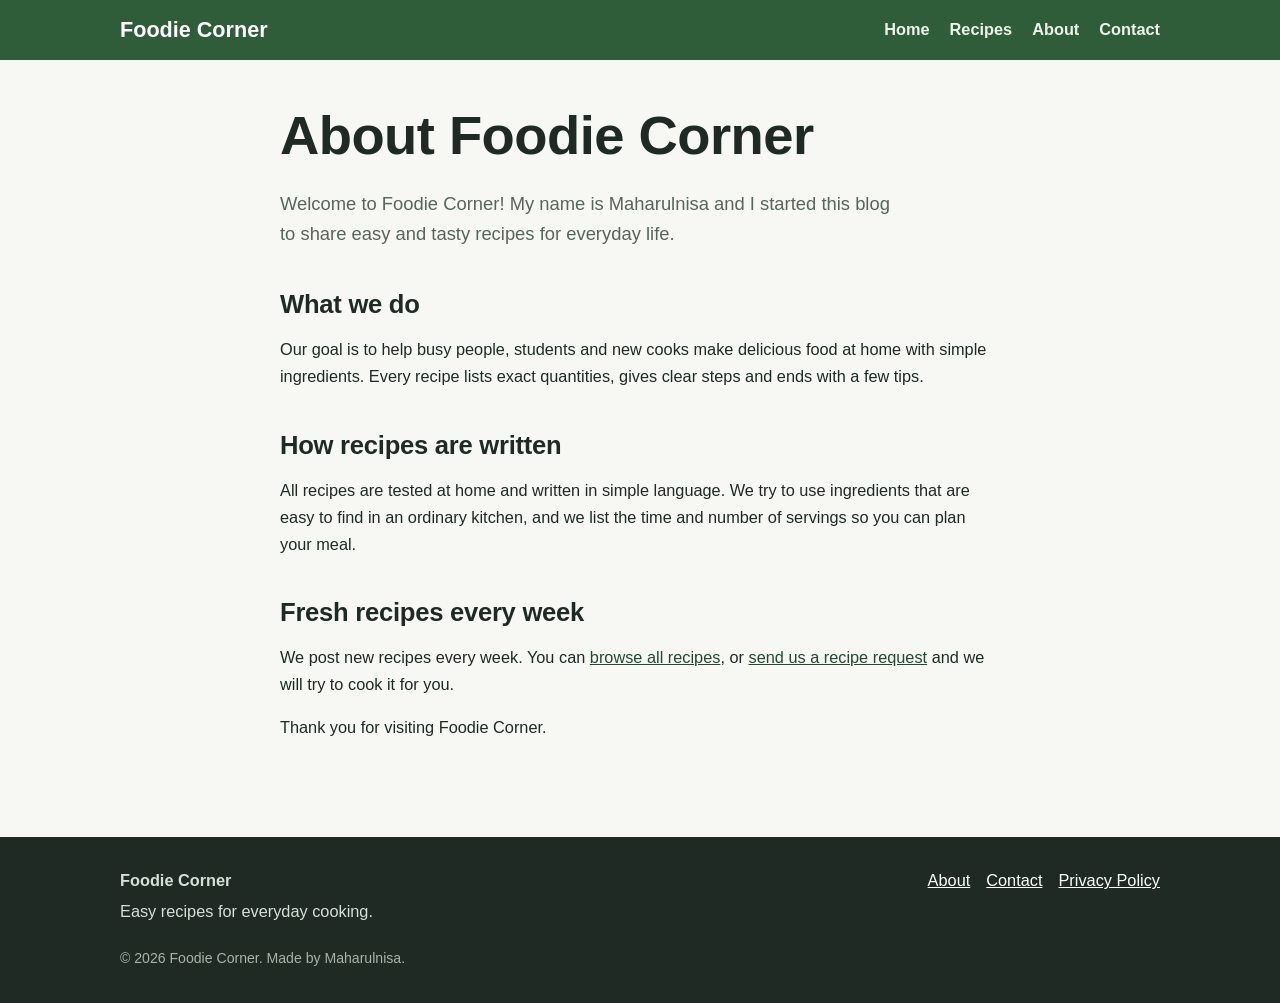
<file: about.html>
<!DOCTYPE html>
<html lang="en">
<head>
<meta charset="UTF-8">
<meta name="viewport" content="width=device-width, initial-scale=1.0">
<title>About Foodie Corner | Home Recipes by Maharulnisa</title>
<meta name="description" content="Learn about Foodie Corner, a home recipe blog by Maharulnisa with easy, tested recipes written in simple language for busy people, students and new cooks.">
<meta name="robots" content="index,follow,max-image-preview:large">
<meta name="theme-color" content="#2f5d3a">
<link rel="canonical" href="https://maharulnisa65.github.io/foodie-corner/about.html">
<link rel="icon" href="favicon.svg" type="image/svg+xml">
<meta property="og:type" content="website">
<meta property="og:site_name" content="Foodie Corner">
<meta property="og:title" content="About Foodie Corner | Home Recipes by Maharulnisa">
<meta property="og:description" content="Learn about Foodie Corner, a home recipe blog by Maharulnisa with easy, tested recipes written in simple language for busy people, students and new cooks.">
<meta property="og:url" content="https://maharulnisa65.github.io/foodie-corner/about.html">
<meta property="og:image" content="https://images.unsplash.com/photo-1540189549336-e6e99c3679fe?w=1200&q=80&auto=format&fit=crop">
<meta name="twitter:card" content="summary_large_image">
<meta name="twitter:title" content="About Foodie Corner | Home Recipes by Maharulnisa">
<meta name="twitter:description" content="Learn about Foodie Corner, a home recipe blog by Maharulnisa with easy, tested recipes written in simple language for busy people, students and new cooks.">
<meta name="twitter:image" content="https://images.unsplash.com/photo-1540189549336-e6e99c3679fe?w=1200&q=80&auto=format&fit=crop">
<link rel="stylesheet" href="style.css">

</head>
<body>
<a class="skip" href="#main">Skip to content</a>
<header class="site-header"><div class="bar">
<a class="logo" href="index.html">Foodie Corner</a>
<nav aria-label="Main navigation"><a href="index.html">Home</a><a href="index.html#recipes">Recipes</a><a href="about.html">About</a><a href="contact.html">Contact</a></nav>
</div></header>
<main id="main">
<div class="bar narrow page">
<h1>About Foodie Corner</h1>
<p class="lead">Welcome to Foodie Corner! My name is Maharulnisa and I started this blog to share easy and tasty recipes for everyday life.</p>
<h2>What we do</h2>
<p>Our goal is to help busy people, students and new cooks make delicious food at home with simple ingredients. Every recipe lists exact quantities, gives clear steps and ends with a few tips.</p>
<h2>How recipes are written</h2>
<p>All recipes are tested at home and written in simple language. We try to use ingredients that are easy to find in an ordinary kitchen, and we list the time and number of servings so you can plan your meal.</p>
<h2>Fresh recipes every week</h2>
<p>We post new recipes every week. You can <a href="index.html#recipes">browse all recipes</a>, or <a href="contact.html">send us a recipe request</a> and we will try to cook it for you.</p>
<p>Thank you for visiting Foodie Corner.</p>
</div>
</main>
<footer class="site-footer"><div class="bar">
<div><strong>Foodie Corner</strong><p>Easy recipes for everyday cooking.</p></div>
<nav aria-label="Footer navigation"><a href="about.html">About</a><a href="contact.html">Contact</a><a href="privacy-policy.html">Privacy Policy</a></nav>
<p class="copy">&copy; 2026 Foodie Corner. Made by Maharulnisa.</p>
</div></footer>
</body>
</html>
</file>
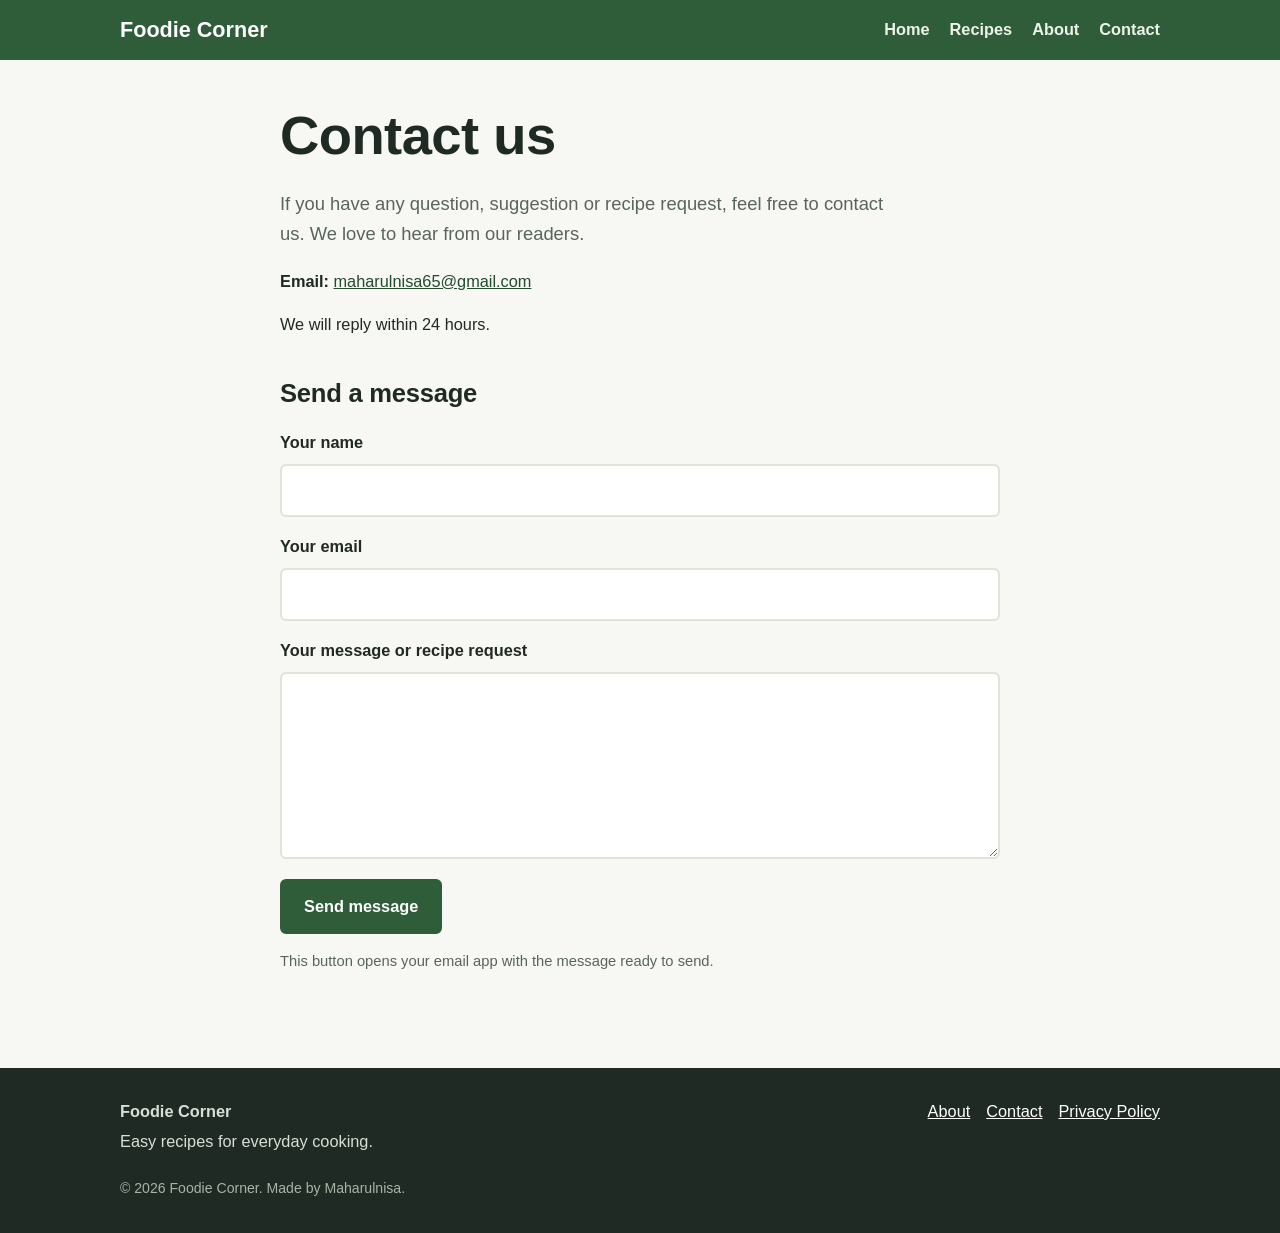
<file: contact.html>
<!DOCTYPE html>
<html lang="en">
<head>
<meta charset="UTF-8">
<meta name="viewport" content="width=device-width, initial-scale=1.0">
<title>Contact Foodie Corner | Questions and Recipe Requests</title>
<meta name="description" content="Contact Foodie Corner with a question, suggestion or recipe request. We reply to every email within 24 hours.">
<meta name="robots" content="index,follow,max-image-preview:large">
<meta name="theme-color" content="#2f5d3a">
<link rel="canonical" href="https://maharulnisa65.github.io/foodie-corner/contact.html">
<link rel="icon" href="favicon.svg" type="image/svg+xml">
<meta property="og:type" content="website">
<meta property="og:site_name" content="Foodie Corner">
<meta property="og:title" content="Contact Foodie Corner | Questions and Recipe Requests">
<meta property="og:description" content="Contact Foodie Corner with a question, suggestion or recipe request. We reply to every email within 24 hours.">
<meta property="og:url" content="https://maharulnisa65.github.io/foodie-corner/contact.html">
<meta property="og:image" content="https://images.unsplash.com/photo-1540189549336-e6e99c3679fe?w=1200&q=80&auto=format&fit=crop">
<meta name="twitter:card" content="summary_large_image">
<meta name="twitter:title" content="Contact Foodie Corner | Questions and Recipe Requests">
<meta name="twitter:description" content="Contact Foodie Corner with a question, suggestion or recipe request. We reply to every email within 24 hours.">
<meta name="twitter:image" content="https://images.unsplash.com/photo-1540189549336-e6e99c3679fe?w=1200&q=80&auto=format&fit=crop">
<link rel="stylesheet" href="style.css">

</head>
<body>
<a class="skip" href="#main">Skip to content</a>
<header class="site-header"><div class="bar">
<a class="logo" href="index.html">Foodie Corner</a>
<nav aria-label="Main navigation"><a href="index.html">Home</a><a href="index.html#recipes">Recipes</a><a href="about.html">About</a><a href="contact.html">Contact</a></nav>
</div></header>
<main id="main">
<div class="bar narrow page">
<h1>Contact us</h1>
<p class="lead">If you have any question, suggestion or recipe request, feel free to contact us. We love to hear from our readers.</p>
<p><strong>Email:</strong> <a href="mailto:maharulnisa65@gmail.com">maharulnisa65@gmail.com</a></p>
<p>We will reply within 24 hours.</p>
<h2>Send a message</h2>
<form class="form" action="mailto:maharulnisa65@gmail.com" method="post" enctype="text/plain">
<label for="n">Your name</label><input id="n" name="name" type="text" required autocomplete="name">
<label for="e">Your email</label><input id="e" name="email" type="email" required autocomplete="email">
<label for="m">Your message or recipe request</label><textarea id="m" name="message" rows="6" required></textarea>
<button class="btn" type="submit">Send message</button>
</form>
<p class="note">This button opens your email app with the message ready to send.</p>
</div>
</main>
<footer class="site-footer"><div class="bar">
<div><strong>Foodie Corner</strong><p>Easy recipes for everyday cooking.</p></div>
<nav aria-label="Footer navigation"><a href="about.html">About</a><a href="contact.html">Contact</a><a href="privacy-policy.html">Privacy Policy</a></nav>
<p class="copy">&copy; 2026 Foodie Corner. Made by Maharulnisa.</p>
</div></footer>
</body>
</html>
</file>
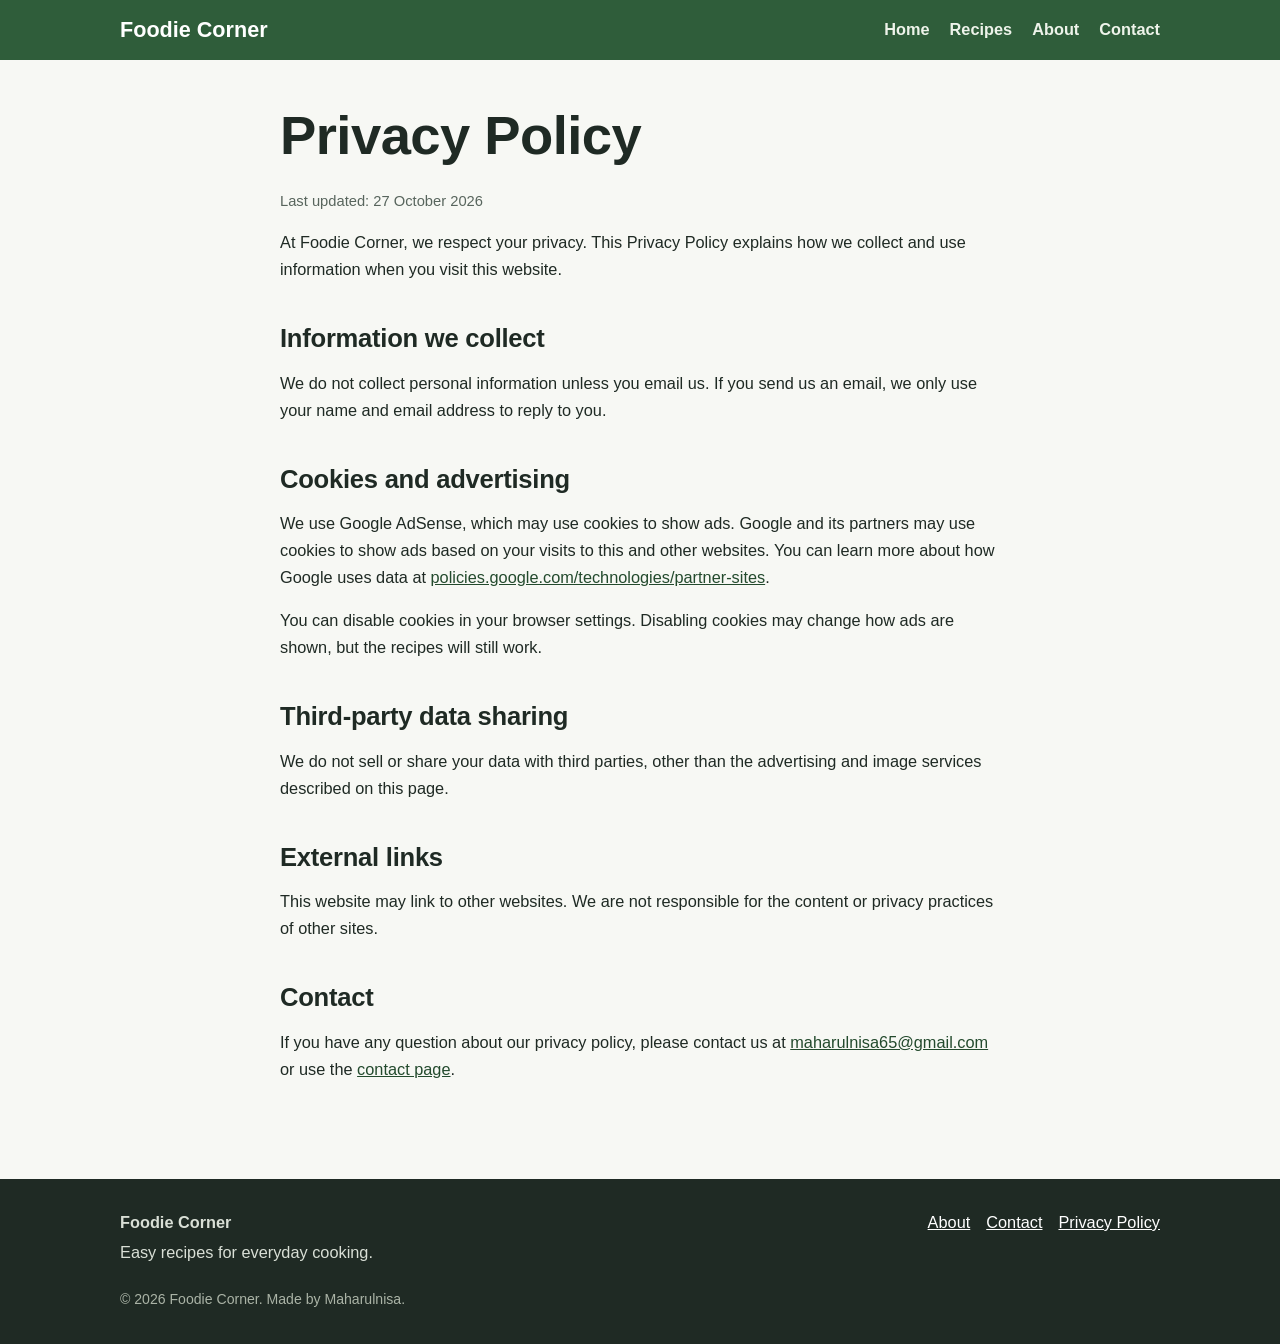
<file: privacy-policy.html>
<!DOCTYPE html>
<html lang="en">
<head>
<meta charset="UTF-8">
<meta name="viewport" content="width=device-width, initial-scale=1.0">
<title>Privacy Policy | Foodie Corner</title>
<meta name="description" content="Read the Foodie Corner privacy policy: what information we collect, how cookies and Google AdSense are used, and how to contact us.">
<meta name="robots" content="index,follow,max-image-preview:large">
<meta name="theme-color" content="#2f5d3a">
<link rel="canonical" href="https://maharulnisa65.github.io/foodie-corner/privacy-policy.html">
<link rel="icon" href="favicon.svg" type="image/svg+xml">
<meta property="og:type" content="website">
<meta property="og:site_name" content="Foodie Corner">
<meta property="og:title" content="Privacy Policy | Foodie Corner">
<meta property="og:description" content="Read the Foodie Corner privacy policy: what information we collect, how cookies and Google AdSense are used, and how to contact us.">
<meta property="og:url" content="https://maharulnisa65.github.io/foodie-corner/privacy-policy.html">
<meta property="og:image" content="https://images.unsplash.com/photo-1540189549336-e6e99c3679fe?w=1200&q=80&auto=format&fit=crop">
<meta name="twitter:card" content="summary_large_image">
<meta name="twitter:title" content="Privacy Policy | Foodie Corner">
<meta name="twitter:description" content="Read the Foodie Corner privacy policy: what information we collect, how cookies and Google AdSense are used, and how to contact us.">
<meta name="twitter:image" content="https://images.unsplash.com/photo-1540189549336-e6e99c3679fe?w=1200&q=80&auto=format&fit=crop">
<link rel="stylesheet" href="style.css">

</head>
<body>
<a class="skip" href="#main">Skip to content</a>
<header class="site-header"><div class="bar">
<a class="logo" href="index.html">Foodie Corner</a>
<nav aria-label="Main navigation"><a href="index.html">Home</a><a href="index.html#recipes">Recipes</a><a href="about.html">About</a><a href="contact.html">Contact</a></nav>
</div></header>
<main id="main">
<div class="bar narrow page">
<h1>Privacy Policy</h1>
<p class="note">Last updated: 27 October 2026</p>
<p>At Foodie Corner, we respect your privacy. This Privacy Policy explains how we collect and use information when you visit this website.</p>
<h2>Information we collect</h2>
<p>We do not collect personal information unless you email us. If you send us an email, we only use your name and email address to reply to you.</p>
<h2>Cookies and advertising</h2>
<p>We use Google AdSense, which may use cookies to show ads. Google and its partners may use cookies to show ads based on your visits to this and other websites. You can learn more about how Google uses data at <a href="https://policies.google.com/technologies/partner-sites" rel="noopener">policies.google.com/technologies/partner-sites</a>.</p>
<p>You can disable cookies in your browser settings. Disabling cookies may change how ads are shown, but the recipes will still work.</p>
<h2>Third-party data sharing</h2>
<p>We do not sell or share your data with third parties, other than the advertising and image services described on this page.</p>
<h2>External links</h2>
<p>This website may link to other websites. We are not responsible for the content or privacy practices of other sites.</p>
<h2>Contact</h2>
<p>If you have any question about our privacy policy, please contact us at <a href="mailto:maharulnisa65@gmail.com">maharulnisa65@gmail.com</a> or use the <a href="contact.html">contact page</a>.</p>
</div>
</main>
<footer class="site-footer"><div class="bar">
<div><strong>Foodie Corner</strong><p>Easy recipes for everyday cooking.</p></div>
<nav aria-label="Footer navigation"><a href="about.html">About</a><a href="contact.html">Contact</a><a href="privacy-policy.html">Privacy Policy</a></nav>
<p class="copy">&copy; 2026 Foodie Corner. Made by Maharulnisa.</p>
</div></footer>
</body>
</html>
</file>
<file: style.css>
:root{--ink:#1f2a24;--paper:#f7f8f4;--white:#fff;--green:#2f5d3a;--green-d:#234a2d;--saffron:#e8a317;--muted:#58655d;--line:#dfe4da}
*{box-sizing:border-box}
html{scroll-behavior:smooth}
body{margin:0;font-family:"Trebuchet MS","Segoe UI",Verdana,sans-serif;color:var(--ink);background:var(--paper);line-height:1.65;font-size:1.02rem}
img{max-width:100%;height:auto;display:block}
a{color:var(--green-d)}
a:focus-visible,button:focus-visible,input:focus-visible,textarea:focus-visible{outline:3px solid var(--saffron);outline-offset:2px}
.skip{position:absolute;left:-999px;top:0;background:var(--ink);color:#fff;padding:10px 14px;z-index:99}
.skip:focus{left:8px;top:8px}
.sr{position:absolute;width:1px;height:1px;overflow:hidden;clip:rect(0 0 0 0);white-space:nowrap}
.bar{max-width:1080px;margin:0 auto;padding:0 20px}
.narrow{max-width:760px}
h1,h2,h3{line-height:1.15;letter-spacing:-.01em}
h1{font-size:clamp(2rem,5.5vw,3.4rem);margin:.2em 0 .4em;font-weight:800}
h2{font-size:1.6rem;margin:1.6em 0 .5em}
h3{font-size:1.2rem;margin:.2em 0 .4em}
.lead{font-size:1.15rem;color:var(--muted);max-width:60ch}
.site-header{background:var(--green);position:sticky;top:0;z-index:20}
.site-header .bar{display:flex;align-items:center;justify-content:space-between;flex-wrap:wrap;gap:8px 20px;padding-top:12px;padding-bottom:12px}
.logo{color:#fff;font-weight:800;font-size:1.35rem;text-decoration:none}
.site-header nav{display:flex;gap:6px 20px;flex-wrap:wrap}
.site-header nav a{color:#eef3ea;text-decoration:none;font-weight:600;padding:4px 0}
.site-header nav a:hover{color:var(--saffron)}
.hero{background:var(--white);border-bottom:1px solid var(--line);padding:48px 0}
.hero-grid{display:grid;grid-template-columns:1.1fr .9fr;gap:36px;align-items:center}
.btn{display:inline-block;background:var(--green);color:#fff;padding:12px 22px;border-radius:6px;text-decoration:none;font-weight:700;border:2px solid var(--green);font:inherit;font-weight:700;cursor:pointer}
.btn:hover{background:var(--green-d)}
.btn.ghost{background:transparent;color:var(--green-d)}
.btn.ghost:hover{background:#e8eee5}
.feature{position:relative;display:block;border-radius:6px;overflow:hidden;text-decoration:none;color:#fff;background:var(--ink)}
.feature img{width:100%;aspect-ratio:4/3;object-fit:cover}
.feature-text{position:absolute;left:0;right:0;bottom:0;padding:34px 18px 16px;background:linear-gradient(transparent,rgba(0,0,0,.75));display:flex;flex-direction:column}
.section{padding:48px 0}
.section.alt{background:var(--white);border-top:1px solid var(--line)}
.sub{color:var(--muted);margin-top:-.3em}
.search{display:block;width:100%;max-width:440px;margin:16px 0 26px;padding:12px 14px;font:inherit;border:2px solid var(--line);border-radius:6px;background:#fff}
.grid{display:grid;grid-template-columns:repeat(3,1fr);gap:22px}
.card{background:var(--white);border:1px solid var(--line);border-radius:6px;overflow:hidden;display:flex;flex-direction:column}
.card[hidden]{display:none}
.card-pic{display:block}
.card-pic img{width:100%;aspect-ratio:4/3;object-fit:cover}
.emoji-pic{display:flex;align-items:center;justify-content:center;aspect-ratio:4/3;font-size:4.5rem;background:#e8eee5}
.emoji-pic.big{aspect-ratio:16/9;font-size:7rem;border-radius:6px;margin:6px 0 28px}
.card-body{padding:16px 18px 18px;display:flex;flex-direction:column;flex:1}
.card-body p{margin:.2em 0;color:var(--muted);font-size:.95rem}
.card h3 a{color:var(--ink);text-decoration:none}
.card h3 a:hover{text-decoration:underline}
.cat{color:var(--green-d)!important;font-weight:700;font-size:.85rem!important}
.meta{font-size:.9rem!important}
.view{margin-top:auto;padding-top:10px;font-weight:700}
.empty{color:var(--muted)}
.recipe{padding-top:22px;padding-bottom:50px}
.crumbs{font-size:.9rem;color:var(--muted)}
.facts{list-style:none;display:flex;flex-wrap:wrap;gap:12px;padding:0;margin:20px 0 24px}
.facts li{background:var(--white);border:1px solid var(--line);border-left:5px solid var(--saffron);padding:8px 16px;min-width:110px}
.facts span{display:block;font-size:.8rem;color:var(--muted)}
.hero-img{width:100%;max-height:520px;object-fit:cover;border-radius:6px;margin:6px 0 28px}
.cols{display:grid;grid-template-columns:.8fr 1.2fr;gap:36px}
.ing,.steps{padding-left:1.3em}
.ing li,.steps li{margin:.5em 0}
.steps li::marker{font-weight:800;color:var(--green)}
.more .card h3{font-size:1.1rem}
.page{padding-top:34px;padding-bottom:60px}
.note{color:var(--muted);font-size:.92rem}
.form{display:grid;gap:8px}
.form input,.form textarea{padding:11px 12px;font:inherit;border:2px solid var(--line);border-radius:6px;background:#fff}
.form label{font-weight:700;margin-top:8px}
.form button{justify-self:start;margin-top:12px}
.site-footer{background:var(--ink);color:#d9dfd6;padding:30px 0;margin-top:20px}
.site-footer .bar{display:flex;flex-wrap:wrap;gap:16px 40px;justify-content:space-between;align-items:flex-start}
.site-footer p{margin:.2em 0}
.site-footer nav{display:flex;gap:16px;flex-wrap:wrap}
.site-footer a{color:#fff}
.site-footer .copy{width:100%;font-size:.88rem;color:#aab3a6}
@media(max-width:820px){.hero-grid,.cols{grid-template-columns:1fr}
.grid{grid-template-columns:repeat(2,1fr)}}
@media(max-width:520px){.grid{grid-template-columns:1fr}
.hero{padding:30px 0}}
@media print{.site-header,.site-footer,.more,.skip{display:none}
body{background:#fff}}
</file>
